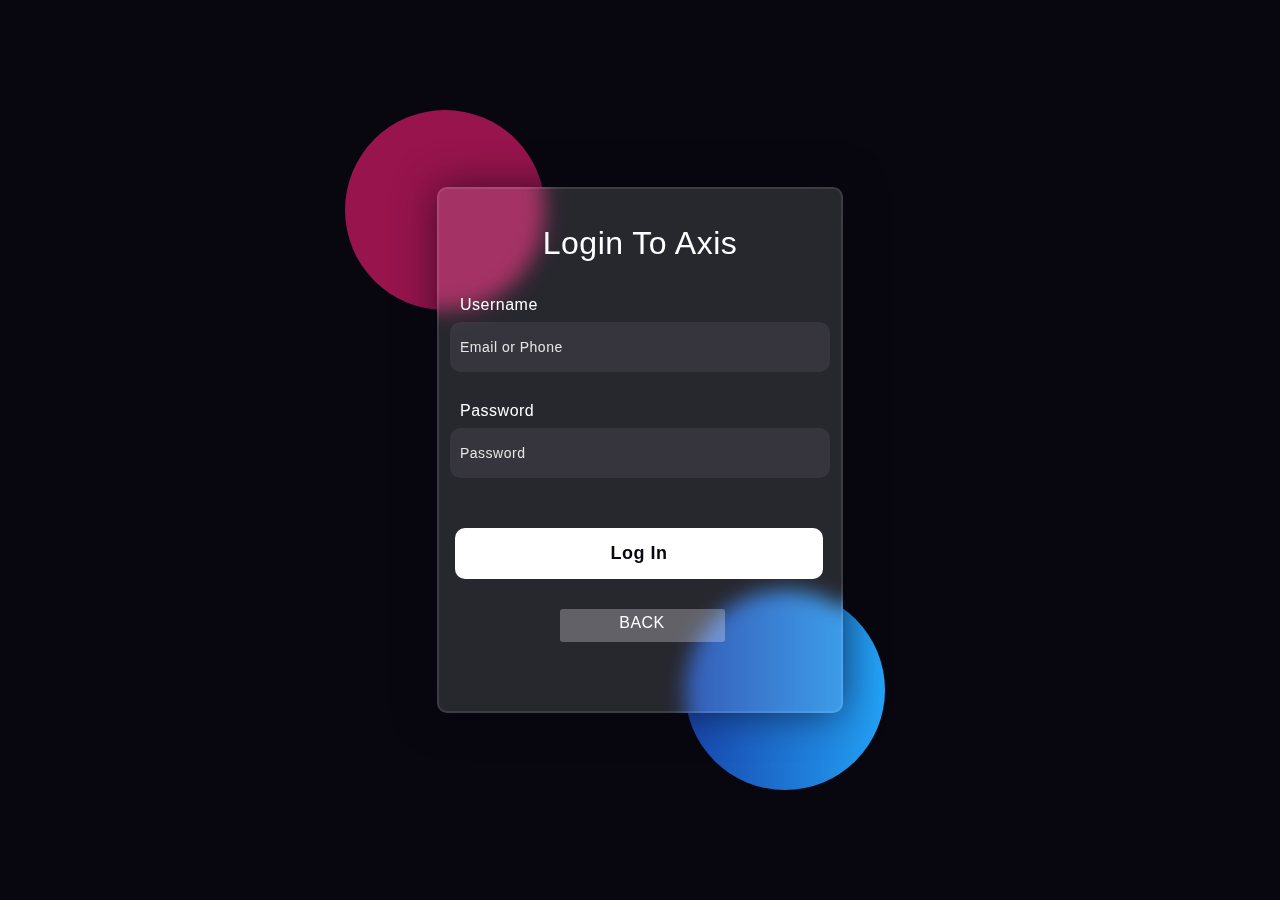
<file: priyanshu/login in/index.html>
<!DOCTYPE html>
<html>
  <head>
    <title>Login Page</title>
    <link rel="stylesheet" href="styles.css" />
  </head>
  <body>
   <div class="background">
        <div class="shape"></div>
        <div class="shape"></div>
    </div>
    <form>
        <h3>Login To Axis</h3>

        <label for="username">Username</label>
        <input type="text" placeholder="Email or Phone" id="username">

        <label for="password">Password</label>
        <input type="password" placeholder="Password" id="password">

        <button>Log In</button>
        <div class="social">
          <div class="go"><i class="fab fa-google"></i> <a href="../../index.html">BACK</a></div>
          
        </div>
    </form>
  </body>
</html>
</file>
<file: priyanshu/login in/styles.css>
*:before,
*:after{
    padding: 0;
    margin: 0;
    box-sizing: border-box;
}
body{
    background-color: #080710;

}
.background{
    width: 430px;
    height: 520px;
    position: absolute;
    transform: translate(-50%,-50%);
    left: 50%;
    top: 50%;
}
.background .shape{
    height: 200px;
    width: 200px;
    position: absolute;
    border-radius: 50%;
}
.shape:first-child{
    background: linear-gradient(
      #97144D,
      #97144D

    );
    left: -80px;
    top: -80px;
}
.shape:last-child{
    background: linear-gradient(
        to right,
        #1845ad,
        #23a2f6
    );
    right: -30px;
    bottom: -80px;
}
form{
    
    height: 520px;
    width: 400px;
    background-color: rgba(255,255,255,0.13);
    position: absolute;
    transform: translate(-50%,-50%);
    top: 50%;
    left: 50%;
    border-radius: 10px;
    backdrop-filter: blur(10px);
    border: 2px solid rgba(255,255,255,0.1);
    box-shadow: 0 0 40px rgba(8,7,16,0.6);
    padding: 1px 1px;
}
form *{
    font-family: 'Poppins',sans-serif;
    color: #ffffff;
    letter-spacing: 0.5px;
    outline: none;
    border: none;
}
form h3{
    font-size: 32px;
    font-weight: 500;
    line-height: 42px;
    text-align: center;
}

label{
    display: block;
    margin-top: 30px;
    font-size: 16px;
    font-weight: 500;
    padding-inline: 20px;
   
}
input{
    display: block;
    height: 50px;
    width: 100%;
    background-color: rgba(255,255,255,0.07);
    border-radius: 3px;
    padding: 0 10px;
    margin-top: 8px;
    font-size: 14px;
    font-weight: 300;
}
::placeholder{
    color: #e5e5e5;
}
#username,#password{
    width: 90%;
    margin-inline:auto;
    border-radius: 10px;
    
}
.go{
    margin-left: 120px;
    display: flex;
    justify-content: center;
    align-items: center;
  
}
.go a{
    text-decoration: none;
}
button{
    margin-top: 50px;
    width: 92%;
    background-color: #ffffff;
    color: #080710;
    padding: 15px 0;
    font-size: 18px;
    font-weight: 600;
    border-radius: 10px;
    cursor: pointer;
    margin-left: 15px;
}
.social{
  margin-top: 30px;
  display: flex;
}
.social div{
  background: red;
  width: 150px;
  border-radius: 3px;
  padding: 5px 10px 10px 5px;
  background-color: rgba(255,255,255,0.27);
  color: #eaf0fb;
  text-align: center;
}
.social div:hover{
  background-color: rgba(255,255,255,0.47);
}
.social .fb{
  margin-left: 25px;
}
.social i{
  margin-right: 4px;
}


@media screen and (max-width: 650px) {
    form {
        width: 90%;
    }

    #username,
    #password {
        width: 100%;
        margin-inline: auto;
    }

    .go {
        margin-left: 0;
    }

    button {
        width: 100%;
        margin-left: 0;
    }

    .social div {
        width: 100%;
        margin-left: 0;
        margin-top: 10px;
    }

    .social .fb {
        margin-left: 0;
    }
}

@media screen and (max-width: 500px) {
    form {
        padding: 10px;
    }

    label {
        font-size: 14px;
    }

    input {
        height: 40px;
        font-size: 12px;
    }

    button {
        margin-top: 30px;
        font-size: 16px;
        padding: 12px 0;
    }

    .social div {
        padding: 5px;
        font-size: 12px;
    }
}
</file>
